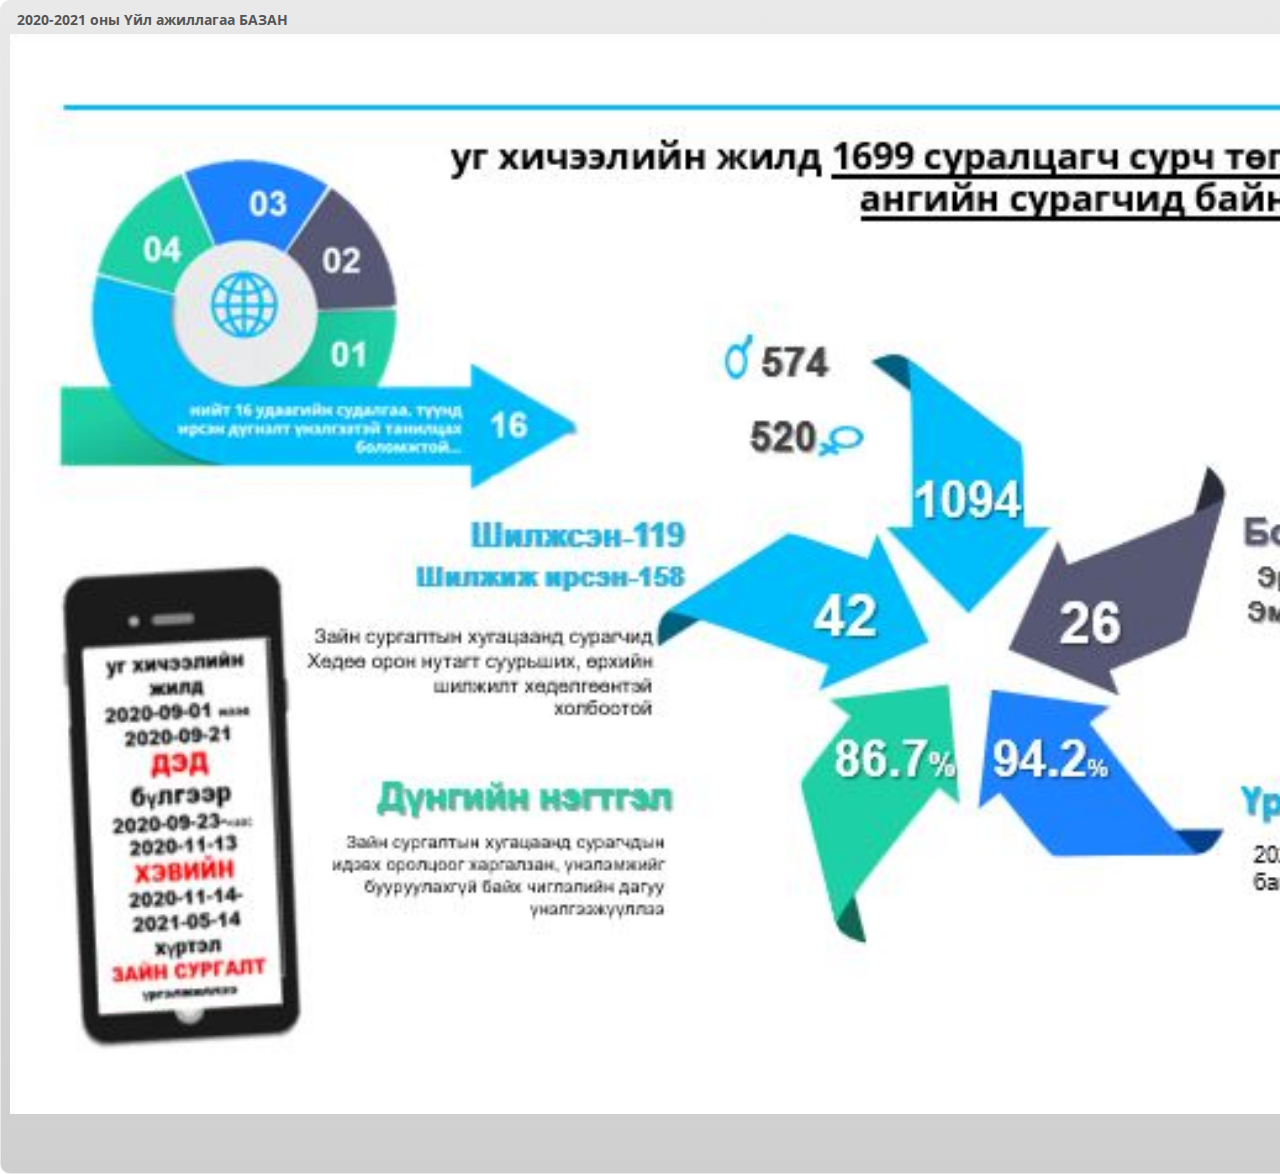
<file: index.html>
<!DOCTYPE html>
<html lang="en-US">
<head>
  <meta charset="utf-8">
  <!-- Created using Storyline 360 - http://www.articulate.com  -->
  <!-- version: 3.53.25436.0 -->
  <title>2020-2021 &#1086;&#1085;&#1099; &#1198;&#1081;&#1083; &#1072;&#1078;&#1080;&#1083;&#1083;&#1072;&#1075;&#1072;&#1072; &#1041;&#1040;&#1047;&#1040;&#1053;</title>
  <meta http-equiv="x-ua-compatible" content="IE=edge" />
  <meta name="viewport" content="width=device-width, initial-scale=1.0, user-scalable=no, shrink-to-fit=no, minimal-ui" />
  <meta name="apple-mobile-web-app-capable" content="yes" />
  <style>
    html, body { height: 100%; padding: 0; margin: 0 }
    #app { height: 100%; width: 100%; }
  </style>
  
  <script>window.THREE = { };</script>
</head>
<body style="background: #FFFFFF" class="cs-HTML theme-classic">
  <!-- 360 -->
  <script>!function(e){function n(e,i){return e.test(i)}function i(e){var i=e||navigator.userAgent,o=i.split("[FBAN");if(void 0!==o[1]&&(i=o[0]),this.apple={phone:n(t,i),ipod:n(d,i),tablet:!n(t,i)&&n(s,i),device:n(t,i)||n(d,i)||n(s,i)},this.amazon={phone:n(h,i),tablet:!n(h,i)&&n(a,i),device:n(h,i)||n(a,i)},this.android={phone:n(h,i)||n(b,i),tablet:!n(h,i)&&!n(b,i)&&(n(a,i)||n(r,i)),device:n(h,i)||n(a,i)||n(b,i)||n(r,i)},this.windows={phone:n(l,i),tablet:n(p,i),device:n(l,i)||n(p,i)},this.other={blackberry:n(f,i),blackberry10:n(u,i),opera:n(c,i),firefox:n(A,i),chrome:n(w,i),device:n(f,i)||n(u,i)||n(c,i)||n(A,i)||n(w,i)},this.seven_inch=n(v,i),this.any=this.apple.device||this.android.device||this.windows.device||this.other.device||this.seven_inch,this.phone=this.apple.phone||this.android.phone||this.windows.phone,this.tablet=this.apple.tablet||this.android.tablet||this.windows.tablet,"undefined"==typeof window)return this}function o(){var e=new i;return e.Class=i,e}var t=/iPhone/i,d=/iPod/i,s=/iPad/i,b=/(?=.*\bAndroid\b)(?=.*\bMobile\b)/i,r=/Android/i,h=/(?=.*\bAndroid\b)(?=.*\bSD4930UR\b)/i,a=/(?=.*\bAndroid\b)(?=.*\b(?:KFOT|KFTT|KFJWI|KFJWA|KFSOWI|KFTHWI|KFTHWA|KFAPWI|KFAPWA|KFARWI|KFASWI|KFSAWI|KFSAWA)\b)/i,l=/IEMobile/i,p=/(?=.*\bWindows\b)(?=.*\bARM\b)/i,f=/BlackBerry/i,u=/BB10/i,c=/Opera Mini/i,w=/(CriOS|Chrome)(?=.*\bMobile\b)/i,A=/(?=.*\bFirefox\b)(?=.*\bMobile\b)/i,v=new RegExp("(?:Nexus 7|BNTV250|Kindle Fire|Silk|GT-P1000)","i");"undefined"!=typeof module&&module.exports&&"undefined"==typeof window?module.exports=i:"undefined"!=typeof module&&module.exports&&"undefined"!=typeof window?module.exports=o():"function"==typeof define&&define.amd?define("isMobile",[],e.isMobile=o()):e.isMobile=o()}(this);
    window.isMobile.apple.tablet = window.isMobile.apple.tablet ||
      (navigator.platform === 'MacIntel' && navigator.maxTouchPoints > 1);
    window.isMobile.apple.device = window.isMobile.apple.device || window.isMobile.apple.tablet;
    window.isMobile.tablet = window.isMobile.tablet || window.isMobile.apple.tablet;
    window.isMobile.any = window.isMobile.any || window.isMobile.apple.tablet;
  </script>

  <div id="focus-sink" tabIndex="-1"></div>

  <div id="preso"></div>
  <script>
    window.DS = {};
    window.globals = {
      DATA_PATH_BASE: '',
      HAS_FRAME: true,
      HAS_SLIDE: true,

      lmsPresent: false,
      tinCanPresent: false,
      cmi5Present: false,
      aoSupport: false,
      scale: 'noscale',
      captureRc: false,
      browserSize: 'optimal',
      bgColor: '#FFFFFF',
      features: 'MultipleQuizTracking',
      themeName: 'classic',
      preloaderColor: '#FFFFFF',
      suppressAnalytics: false,
      productChannel: 'stable',
      publishSource: 'storyline',
      aid: 'aid|8b8e3b3a-1aa2-43ea-bf67-8b79144af495',
      cid: '63ca18e0-79a5-434d-b21b-fbce74bec706',
      playerVersion: '3.53.25436.0',
      maxIosVideoElements: 5,

      
      parseParams: function(qs) {
        if (window.globals.parsedParams != null) {
          return window.globals.parsedParams;
        }
        qs = (qs || window.location.search.substr(1)).split('+').join(' ');
        var params = {},
            tokens,
            re = /[?&]?([^=]+)=([^&]*)/g;

        while (tokens = re.exec(qs)) {
          params[decodeURIComponent(tokens[1]).trim()] =
            decodeURIComponent(tokens[2]).trim();
        }
        window.globals.parsedParams = params;
        return params;
      }

    };

    (function() {

      var classTypes = [ 'desktop', 'mobile', 'phone', 'tablet' ];

      var addDeviceClasses = function(prefix, testObj) {
        var curr, i;
        for (i = 0; i < classTypes.length; i++) {
          curr = classTypes[i];
          if (testObj[curr]) {
            document.body.classList.add(prefix + curr);
          }
        }
      };

      var params = window.globals.parseParams(),
          isDevicePreview = params.devicepreview === '1',
          isPhoneOverride = params.deviceType === 'phone' || (isDevicePreview && params.phone == '1'),
          isTabletOverride = (params.deviceType === 'tablet' || isDevicePreview) && !isPhoneOverride,
          isMobileOverride = isPhoneOverride || isTabletOverride;

      var deviceView = {
        desktop: !window.isMobile.any && !isMobileOverride,
        mobile: window.isMobile.any || isMobileOverride,
        phone: isPhoneOverride || (window.isMobile.phone && !isTabletOverride),
        tablet: isTabletOverride || window.isMobile.tablet
      };

      window.globals.deviceView = deviceView;
      window.isMobile.desktop = !window.isMobile.any;
      window.isMobile.mobile = window.isMobile.any;

      addDeviceClasses('view-', deviceView);

    })();
  </script>
  
  <script src='story_content/user.js' type=text/javascript></script>
  <div class="slide-loader"></div>

  <script type="text/javascript">
    if (window.globals.deviceView.isMobile) { var doc = document, loader = doc.body.querySelector('.slide-loader'); [ 1, 2, 3 ].forEach(function(n) { var d = doc.createElement('div'); d.style.backgroundColor = window.globals.preloaderColor; d.classList.add('mobile-loader-dot'); d.classList.add('dot' + n); loader.appendChild(d); }); }
  </script>

  <div class="mobile-load-title-overlay" style="display: none">
    <div class="mobile-load-title">2020-2021 &#1086;&#1085;&#1099; &#1198;&#1081;&#1083; &#1072;&#1078;&#1080;&#1083;&#1083;&#1072;&#1075;&#1072;&#1072; &#1041;&#1040;&#1047;&#1040;&#1053;</div>
  </div>

  <div class="mobile-chrome-warning"></div>

  <script>
    
    if (window.autoSpider && window.vInterfaceObject) {
      document.querySelector('.mobile-load-title-overlay').style.display = 'none';
    }
  </script>

  

  <link rel="stylesheet" href="html5/data/css/output.min.css" data-noprefix />
</body>
<script src="html5/lib/scripts/bootstrapper.min.js"></script>
</html>
</file>
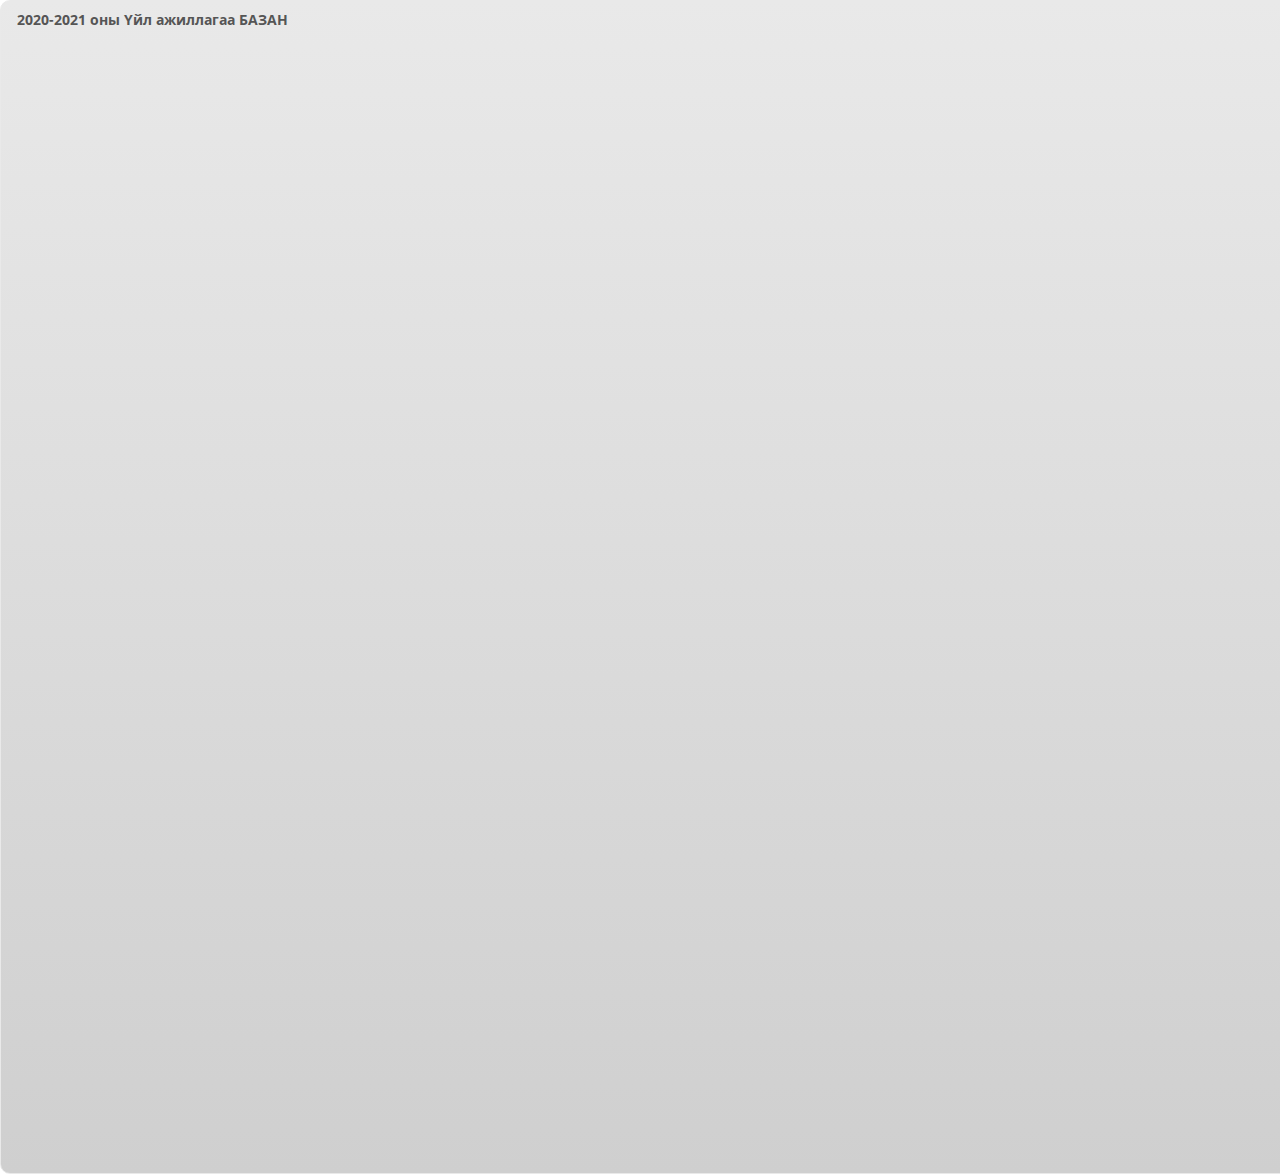
<file: index_lms.html>
<!DOCTYPE html>
<html lang="en-US">
<head>
  <meta charset="utf-8">
  <!-- Created using Storyline 360 - http://www.articulate.com  -->
  <!-- version: 3.53.25436.0 -->
  <title>2020-2021 &#1086;&#1085;&#1099; &#1198;&#1081;&#1083; &#1072;&#1078;&#1080;&#1083;&#1083;&#1072;&#1075;&#1072;&#1072; &#1041;&#1040;&#1047;&#1040;&#1053;</title>
  <meta http-equiv="x-ua-compatible" content="IE=edge" />
  <meta name="viewport" content="width=device-width, initial-scale=1.0, user-scalable=no, shrink-to-fit=no, minimal-ui" />
  <meta name="apple-mobile-web-app-capable" content="yes" />
  <style>
    html, body { height: 100%; padding: 0; margin: 0 }
    #app { height: 100%; width: 100%; }
  </style>
  <script src="lms/scormdriver.js" charset="utf-8"></script>
  <script>window.THREE = { };</script>
</head>
<body style="background: #FFFFFF" class="cs-HTML theme-classic">
  <!-- 360 -->
  <script>!function(e){function n(e,i){return e.test(i)}function i(e){var i=e||navigator.userAgent,o=i.split("[FBAN");if(void 0!==o[1]&&(i=o[0]),this.apple={phone:n(t,i),ipod:n(d,i),tablet:!n(t,i)&&n(s,i),device:n(t,i)||n(d,i)||n(s,i)},this.amazon={phone:n(h,i),tablet:!n(h,i)&&n(a,i),device:n(h,i)||n(a,i)},this.android={phone:n(h,i)||n(b,i),tablet:!n(h,i)&&!n(b,i)&&(n(a,i)||n(r,i)),device:n(h,i)||n(a,i)||n(b,i)||n(r,i)},this.windows={phone:n(l,i),tablet:n(p,i),device:n(l,i)||n(p,i)},this.other={blackberry:n(f,i),blackberry10:n(u,i),opera:n(c,i),firefox:n(A,i),chrome:n(w,i),device:n(f,i)||n(u,i)||n(c,i)||n(A,i)||n(w,i)},this.seven_inch=n(v,i),this.any=this.apple.device||this.android.device||this.windows.device||this.other.device||this.seven_inch,this.phone=this.apple.phone||this.android.phone||this.windows.phone,this.tablet=this.apple.tablet||this.android.tablet||this.windows.tablet,"undefined"==typeof window)return this}function o(){var e=new i;return e.Class=i,e}var t=/iPhone/i,d=/iPod/i,s=/iPad/i,b=/(?=.*\bAndroid\b)(?=.*\bMobile\b)/i,r=/Android/i,h=/(?=.*\bAndroid\b)(?=.*\bSD4930UR\b)/i,a=/(?=.*\bAndroid\b)(?=.*\b(?:KFOT|KFTT|KFJWI|KFJWA|KFSOWI|KFTHWI|KFTHWA|KFAPWI|KFAPWA|KFARWI|KFASWI|KFSAWI|KFSAWA)\b)/i,l=/IEMobile/i,p=/(?=.*\bWindows\b)(?=.*\bARM\b)/i,f=/BlackBerry/i,u=/BB10/i,c=/Opera Mini/i,w=/(CriOS|Chrome)(?=.*\bMobile\b)/i,A=/(?=.*\bFirefox\b)(?=.*\bMobile\b)/i,v=new RegExp("(?:Nexus 7|BNTV250|Kindle Fire|Silk|GT-P1000)","i");"undefined"!=typeof module&&module.exports&&"undefined"==typeof window?module.exports=i:"undefined"!=typeof module&&module.exports&&"undefined"!=typeof window?module.exports=o():"function"==typeof define&&define.amd?define("isMobile",[],e.isMobile=o()):e.isMobile=o()}(this);
    window.isMobile.apple.tablet = window.isMobile.apple.tablet ||
      (navigator.platform === 'MacIntel' && navigator.maxTouchPoints > 1);
    window.isMobile.apple.device = window.isMobile.apple.device || window.isMobile.apple.tablet;
    window.isMobile.tablet = window.isMobile.tablet || window.isMobile.apple.tablet;
    window.isMobile.any = window.isMobile.any || window.isMobile.apple.tablet;
  </script>

  <div id="focus-sink" tabIndex="-1"></div>

  <div id="preso"></div>
  <script>
    window.DS = {};
    window.globals = {
      DATA_PATH_BASE: '',
      HAS_FRAME: true,
      HAS_SLIDE: true,

      lmsPresent: true,
      tinCanPresent: false,
      cmi5Present: false,
      aoSupport: false,
      scale: 'noscale',
      captureRc: false,
      browserSize: 'optimal',
      bgColor: '#FFFFFF',
      features: 'MultipleQuizTracking',
      themeName: 'classic',
      preloaderColor: '#FFFFFF',
      suppressAnalytics: false,
      productChannel: 'stable',
      publishSource: 'storyline',
      aid: 'aid|8b8e3b3a-1aa2-43ea-bf67-8b79144af495',
      cid: '63ca18e0-79a5-434d-b21b-fbce74bec706',
      playerVersion: '3.53.25436.0',
      maxIosVideoElements: 5,

      
      parseParams: function(qs) {
        if (window.globals.parsedParams != null) {
          return window.globals.parsedParams;
        }
        qs = (qs || window.location.search.substr(1)).split('+').join(' ');
        var params = {},
            tokens,
            re = /[?&]?([^=]+)=([^&]*)/g;

        while (tokens = re.exec(qs)) {
          params[decodeURIComponent(tokens[1]).trim()] =
            decodeURIComponent(tokens[2]).trim();
        }
        window.globals.parsedParams = params;
        return params;
      }

    };

    (function() {

      var classTypes = [ 'desktop', 'mobile', 'phone', 'tablet' ];

      var addDeviceClasses = function(prefix, testObj) {
        var curr, i;
        for (i = 0; i < classTypes.length; i++) {
          curr = classTypes[i];
          if (testObj[curr]) {
            document.body.classList.add(prefix + curr);
          }
        }
      };

      var params = window.globals.parseParams(),
          isDevicePreview = params.devicepreview === '1',
          isPhoneOverride = params.deviceType === 'phone' || (isDevicePreview && params.phone == '1'),
          isTabletOverride = (params.deviceType === 'tablet' || isDevicePreview) && !isPhoneOverride,
          isMobileOverride = isPhoneOverride || isTabletOverride;

      var deviceView = {
        desktop: !window.isMobile.any && !isMobileOverride,
        mobile: window.isMobile.any || isMobileOverride,
        phone: isPhoneOverride || (window.isMobile.phone && !isTabletOverride),
        tablet: isTabletOverride || window.isMobile.tablet
      };

      window.globals.deviceView = deviceView;
      window.isMobile.desktop = !window.isMobile.any;
      window.isMobile.mobile = window.isMobile.any;

      addDeviceClasses('view-', deviceView);

    })();
  </script>
  
  <script src='story_content/user.js' type=text/javascript></script>
  <div class="slide-loader"></div>

  <script type="text/javascript">
    if (window.globals.deviceView.isMobile) { var doc = document, loader = doc.body.querySelector('.slide-loader'); [ 1, 2, 3 ].forEach(function(n) { var d = doc.createElement('div'); d.style.backgroundColor = window.globals.preloaderColor; d.classList.add('mobile-loader-dot'); d.classList.add('dot' + n); loader.appendChild(d); }); }
  </script>

  <div class="mobile-load-title-overlay" style="display: none">
    <div class="mobile-load-title">2020-2021 &#1086;&#1085;&#1099; &#1198;&#1081;&#1083; &#1072;&#1078;&#1080;&#1083;&#1083;&#1072;&#1075;&#1072;&#1072; &#1041;&#1040;&#1047;&#1040;&#1053;</div>
  </div>

  <div class="mobile-chrome-warning"></div>

  <script>
    
    if (window.autoSpider && window.vInterfaceObject) {
      document.querySelector('.mobile-load-title-overlay').style.display = 'none';
    }
  </script>

  

  <link rel="stylesheet" href="html5/data/css/output.min.css" data-noprefix />
</body>
<script src="html5/lib/scripts/bootstrapper.min.js"></script>
</html>
</file>
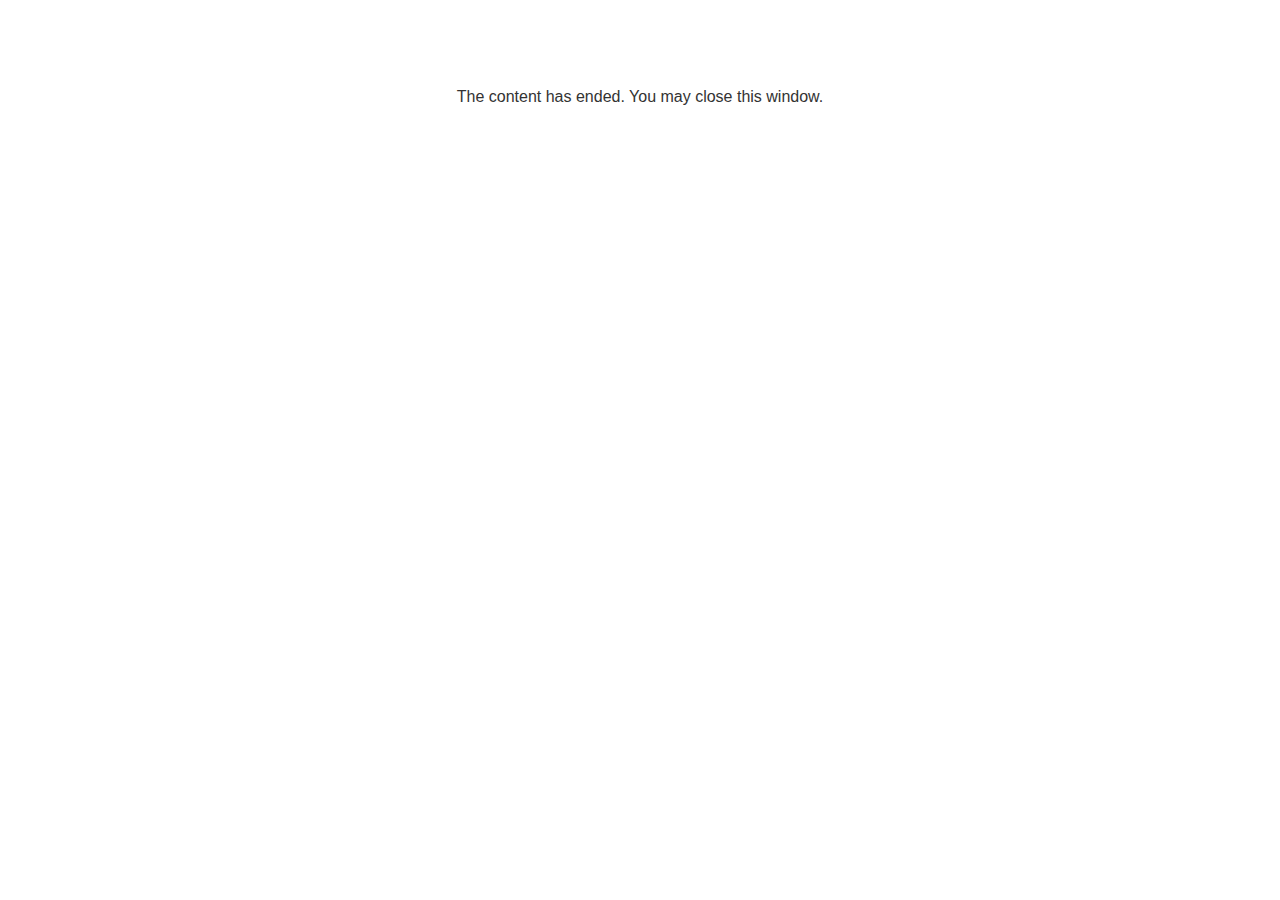
<file: lms/goodbye.html>
<!doctype html>
<html>
<body style="background-color: #ffffff;">

<p role="alert" style="color: #333333;font-family: Open Sans, articulate, tahoma, arial;font-size: medium;text-align: center;">
<br><br><br><br>
The content has ended. You may close this window.
</p>

</body>
</html>
</file>
